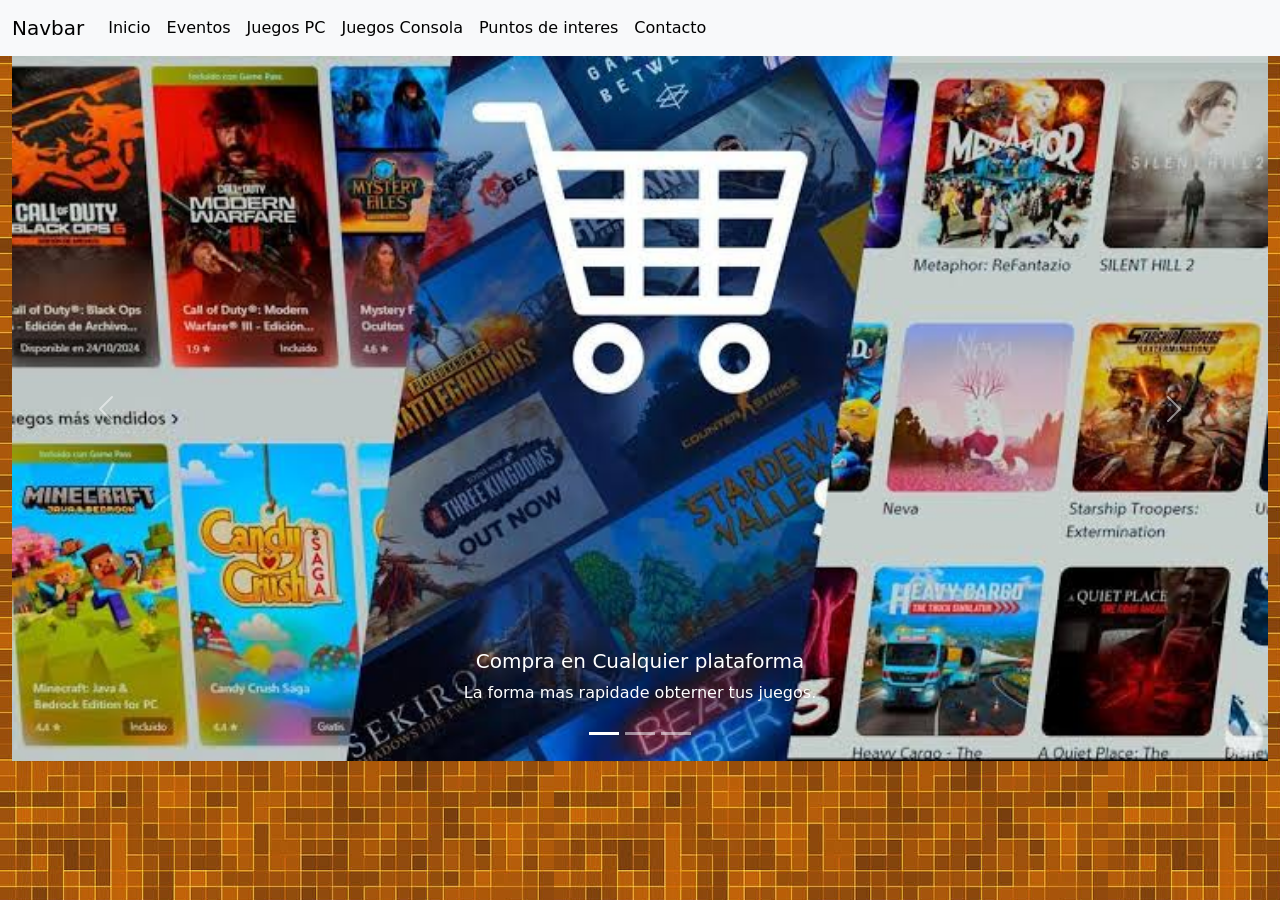
<file: index.html>
<!DOCTYPE html>
<html lang="en">
<head>
    <meta charset="UTF-8">
    <meta name="viewport" content="width=device-width, initial-scale=1.0">
    <title>Pagina de ejemplo</title>
    <link href="https://cdn.jsdelivr.net/npm/bootstrap@5.3.8/dist/css/bootstrap.min.css" rel="stylesheet" integrity="sha384-sRIl4kxILFvY47J16cr9ZwB07vP4J8+LH7qKQnuqkuIAvNWLzeN8tE5YBujZqJLB" crossorigin="anonymous">
    <script src="https://cdn.jsdelivr.net/npm/bootstrap@5.3.8/dist/js/bootstrap.bundle.min.js" integrity="sha384-FKyoEForCGlyvwx9Hj09JcYn3nv7wiPVlz7YYwJrWVcXK/BmnVDxM+D2scQbITxI" crossorigin="anonymous"></script>

</head>
<body class="bg-image" 
     style="background-image: url(img/back.jpg);
            height: 100vh">
    <nav class="navbar navbar-expand-lg bg-body-tertiary">
  <div class="container-fluid">
    <a class="navbar-brand" href="#">Navbar</a>
    <button class="navbar-toggler" type="button" data-bs-toggle="collapse" data-bs-target="#navbarSupportedContent" aria-controls="navbarSupportedContent" aria-expanded="false" aria-label="Toggle navigation">
      <span class="navbar-toggler-icon"></span>
    </button>
    <div class="collapse navbar-collapse" id="navbarSupportedContent">
      <ul class="navbar-nav me-auto mb-2 mb-lg-0">
        <li class="nav-item">
          <a class="nav-link active" aria-current="page" href="index.html">Inicio</a>
        </li>
        <li class="nav-item">
          <a class="nav-link active" aria-current="page" href="eventos.html">Eventos</a>
        </li>
        <li class="nav-item">
          <a class="nav-link active" aria-current="page" href="juegopc.html">Juegos PC</a>
        </li>
        <li class="nav-item">
          <a class="nav-link active" aria-current="page" href="juegoconsola.html">Juegos Consola</a>
        </li>
        <li class="nav-item">
          <a class="nav-link active" aria-current="page" href="lugares_de_encuentro.html">Puntos de interes</a>
        </li>
        <li class="nav-item">
          <a class="nav-link active" aria-current="page" href="contacto.html">Contacto</a>
        </li>
        
    </div>
  </div>
</nav>
<!-- <div class="bg-image" 
     style="background-image: url(img/back.jpg);
            height: 100vh;
            background-color:rgba(0, 0, 0, 0.5);">

</div>background-color:rgba(0, 0, 0, 0.5); -->
<div class="container-fluid">



<div id="carouselExampleCaptions" class="carousel slide">
  <div class="carousel-indicators">
    <button type="button" data-bs-target="#carouselExampleCaptions" data-bs-slide-to="0" class="active" aria-current="true" aria-label="Slide 1"></button>
    <button type="button" data-bs-target="#carouselExampleCaptions" data-bs-slide-to="1" aria-label="Slide 2"></button>
    <button type="button" data-bs-target="#carouselExampleCaptions" data-bs-slide-to="2" aria-label="Slide 3"></button>
  </div>
  <div class="carousel-inner">
    <div class="carousel-item active">
      <img src="img/carro.jpg" class="d-block w-100" alt="Carrito">
      <div class="carousel-caption d-none d-md-block">
        <h5>Compra en Cualquier plataforma</h5>
        <p>La forma mas rapidade obterner tus juegos.</p>
      </div>
    </div>
    <div class="carousel-item">
      <img src="img/estante.jpg" class="d-block w-100" alt="Estante">
      <div class="carousel-caption d-none d-md-block">
        <h5>La mas amplia coleccion</h5>
        <p>Si no tenemos el juego que buscar, lo vamos a buscar a otra tienda.</p>
      </div>
    </div>
    <div class="carousel-item">
      <img src="img/tarreo.webp" class="d-block w-100" alt="Tarreo">
      <div class="carousel-caption d-none d-md-block">
        <h5>Los tarreos aun viven!</h5>
        <p>Has que tus tarreos se logren en nuestros puntos de encuentro.</p>
      </div>
    </div>
  </div>
  <button class="carousel-control-prev" type="button" data-bs-target="#carouselExampleCaptions" data-bs-slide="prev">
    <span class="carousel-control-prev-icon" aria-hidden="true"></span>
    <span class="visually-hidden">Previous</span>
  </button>
  <button class="carousel-control-next" type="button" data-bs-target="#carouselExampleCaptions" data-bs-slide="next">
    <span class="carousel-control-next-icon" aria-hidden="true"></span>
    <span class="visually-hidden">Next</span>
  </button>
</div>


</div>
</body>
</html>
</file>
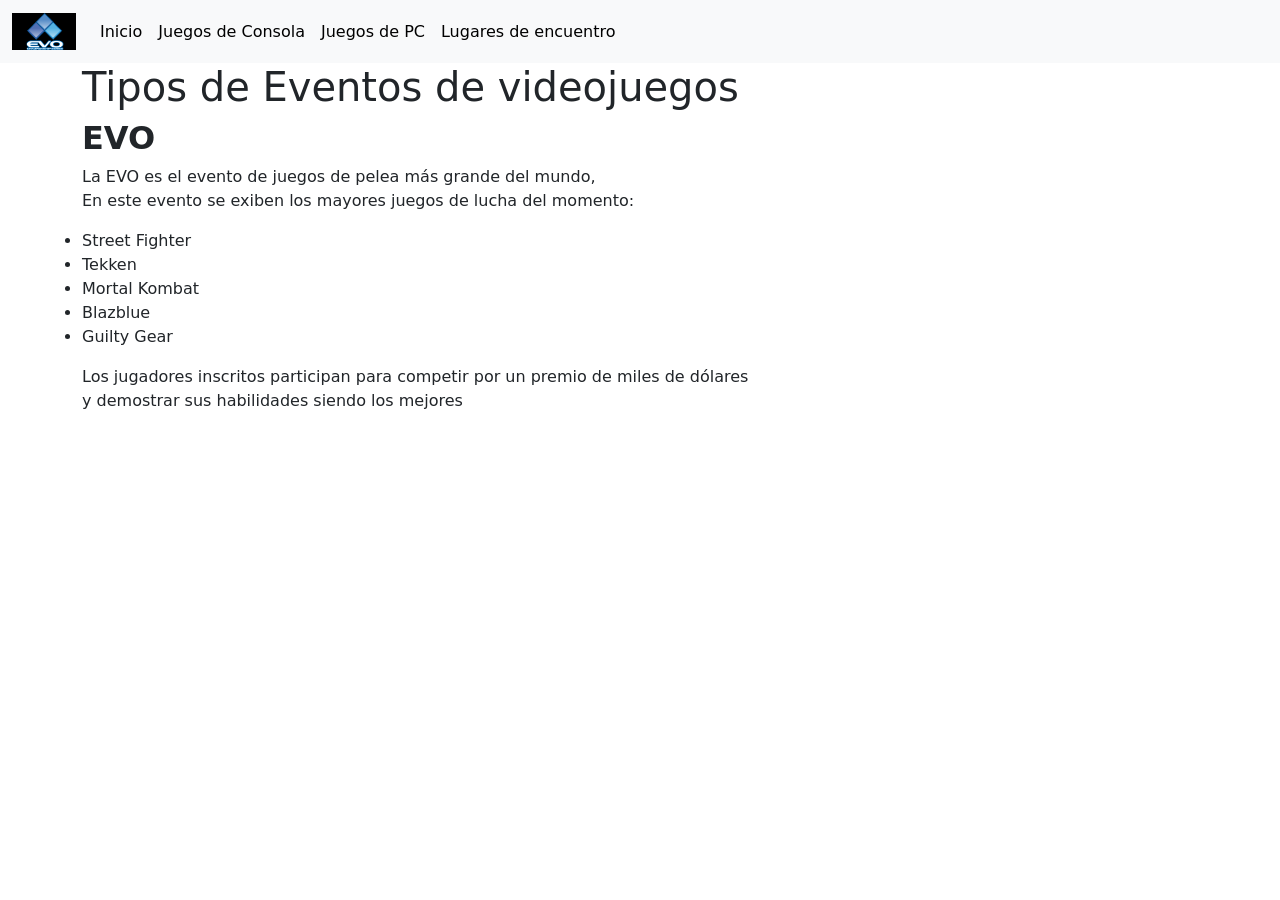
<file: eventos.html>
<!DOCTYPE html>
<html lang="en">
<head>
    <meta charset="UTF-8">
    <meta name="viewport" content="width=device-width, initial-scale=1.0">
    <title>Eventos</title>
    <link href="https://cdn.jsdelivr.net/npm/bootstrap@5.3.8/dist/css/bootstrap.min.css" rel="stylesheet" integrity="sha384-sRIl4kxILFvY47J16cr9ZwB07vP4J8+LH7qKQnuqkuIAvNWLzeN8tE5YBujZqJLB" crossorigin="anonymous">
    <script src="https://cdn.jsdelivr.net/npm/bootstrap@5.3.8/dist/js/bootstrap.bundle.min.js" integrity="sha384-FKyoEForCGlyvwx9Hj09JcYn3nv7wiPVlz7YYwJrWVcXK/BmnVDxM+D2scQbITxI" crossorigin="anonymous"></script>
<nav class="navbar navbar-expand-lg bg-body-tertiary">
  <div class="container-fluid">
    <a class="navbar-brand" href="#"><img src="img/evoLogo.png" alt="evoLogo" width="64"></a>
    <button class="navbar-toggler" type="button" data-bs-toggle="collapse" data-bs-target="#navbarSupportedContent" aria-controls="navbarSupportedContent" aria-expanded="false" aria-label="Toggle navigation">
      <span class="navbar-toggler-icon"></span>
    </button>
    <div class="collapse navbar-collapse" id="navbarSupportedContent">
    <ul class="navbar-nav me-auto mb-2 mb-lg-0">
        <li class="nav-item">
          <a class="nav-link active" aria-current="page" href="index.html">Inicio</a>
        </li>
        <li class="nav-item">
          <a class="nav-link active" aria-current="page" href="juegoconsola.html">Juegos de Consola</a>
        </li>
        <li class="nav-item">
          <a class="nav-link active" aria-current="page" href="juegopc.html">Juegos de PC</a>
        </li>
        <li class="nav-item">
          <a class="nav-link active" aria-current="page" href="lugares_de_encuentro.html">Lugares de encuentro</a>
        </li>
    </ul>
    </div>
</nav>
</head>
<body>
    <h1 class="container">Tipos de Eventos de videojuegos</h1>
    <h2 class="container"><Strong>EVO</Strong></h2>
    <p class="container">La EVO es el evento de juegos de pelea más grande del mundo,<br>
    En este evento se exiben los mayores juegos de lucha del momento: </p>
    <ul class="container">
        <li>Street Fighter</li>
        <li>Tekken</li>
        <li>Mortal Kombat</li>
        <li>Blazblue</li>
        <li>Guilty Gear</li>
    </ul>
    <p class="container">Los jugadores inscritos participan para competir por un premio de miles de dólares<br>
    y demostrar sus habilidades siendo los mejores</p>
</body>
</html>
</file>
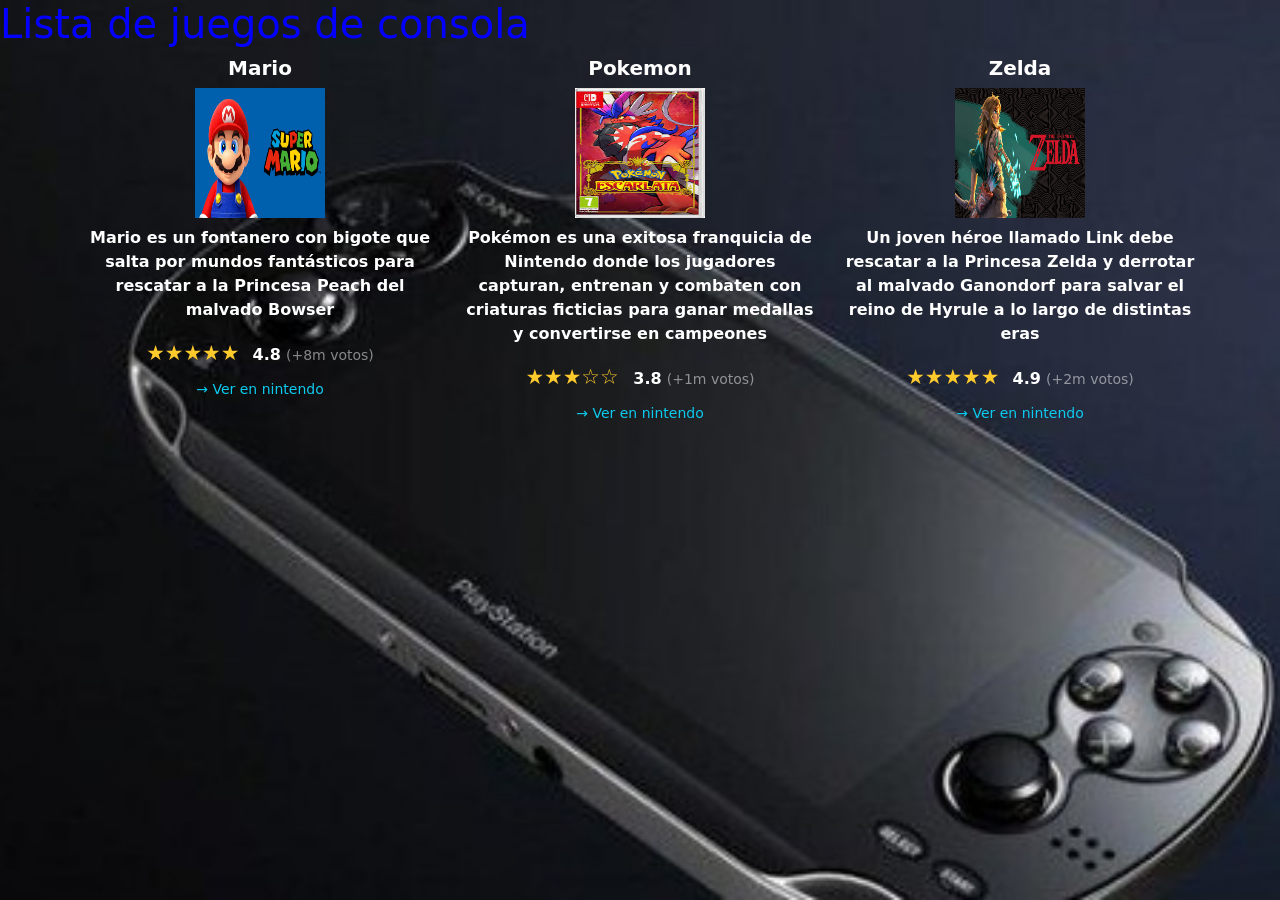
<file: juegoconsola.html>
<!DOCTYPE html>
<html lang="en">
<head>
    <meta charset="UTF-8">
    <meta name="viewport" content="width=device-width, initial-scale=1.0">
    <title>Juegos consolas</title>
    <link href="https://cdn.jsdelivr.net/npm/bootstrap@5.3.8/dist/css/bootstrap.min.css" rel="stylesheet" integrity="sha384-sRIl4kxILFvY47J16cr9ZwB07vP4J8+LH7qKQnuqkuIAvNWLzeN8tE5YBujZqJLB" crossorigin="anonymous">
    <script src="https://cdn.jsdelivr.net/npm/bootstrap@5.3.8/dist/js/bootstrap.bundle.min.js" integrity="sha384-FKyoEForCGlyvwx9Hj09JcYn3nv7wiPVlz7YYwJrWVcXK/BmnVDxM+D2scQbITxI" crossorigin="anonymous"></script>
        <style>

      body {
        background-image: url('paraconsola.jpg'); 
        background-size: cover;
        background-position: center;
        background-attachment: fixed;
      }
      .bloque-juego {
        background-color: rgba(255, 255, 255, 0.95); 
        padding: 20px;
        border-radius: 10px; 
        box-shadow: 0 4px 8px rgba(0,0,0,0.1); 
      }
        </style>

</head>

<body>
    <h1 style="color:rgb(4, 0, 255);">Lista de juegos de consola </h1>

<div class="container text-center">
  <div class="row">
    <div class="col">
      <h5 class="text-white fw-bold">Mario</h5>
         <img src="mario.jpg"alt="mario" width="130" height="130" class="d-block mx-auto mb-2" >
      <p class="text-white fw-bold" > Mario es un fontanero con bigote que salta por mundos fantásticos para rescatar a la Princesa Peach del malvado Bowser </p> 
            <div class="mt-2">
        <span style="color: #ffca2c; font-size: 1.3rem;">★★★★★</span>
        <span class="text-white ms-2 fw-bold">4.8</span>
        <span class="text-white-50 small">(+8m votos)</span>
      </div>
  <div class="mt-2">
    <a href="https://www.nintendo.com/es-pe/whatsnew/pokemon-scarlet-y-pokemon-violet-por-fin-estan-disponibles/" target="_blank" class="text-info text-decoration-none small">→ Ver en nintendo</a>
  </div>

    </div>

    <div class="col">
      <h5 class="text-white fw-bold">Pokemon</h5>
        <img src="pokemon.jpg"alt="pokemon" width="130" height="130" class="d-block mx-auto mb-2" >
            <p class="text-white fw-bold"> Pokémon es una exitosa franquicia de Nintendo donde los jugadores capturan, entrenan y combaten con criaturas ficticias para ganar medallas y convertirse en campeones</p> 
      <div class="mt-2">
        <span style="color: #ffca2c; font-size: 1.3rem;">★★★☆☆ </span>
        <span class="text-white ms-2 fw-bold">3.8</span>
        <span class="text-white-50 small">(+1m votos)</span>
      </div>
  <div class="mt-2">
    <a href="https://www.nintendo.com/es-pe/mobile-apps/#super-mario-run" target="_blank" class="text-info text-decoration-none small">→ Ver en nintendo</a>
  </div>

    </div>

    <div class="col">
      <h5 class="text-white fw-bold">Zelda</h5>
    <img src="zelda.jpg"alt="zelda" width="130" height="130" class="d-block mx-auto mb-2" >
    <p class="text-white fw-bold"> Un joven héroe llamado Link debe rescatar a la Princesa Zelda y derrotar al malvado Ganondorf para salvar el reino de Hyrule a lo largo de distintas eras </p> 
      <div class="mt-2">
        <span style="color: #ffca2c; font-size: 1.3rem;">★★★★★</span>
        <span class="text-white ms-2 fw-bold">4.9</span>
        <span class="text-white-50 small">(+2m votos)</span>
      </div>
  <div class="mt-2">
    <a href="https://www.nintendo.com/es-pe/store/products/the-legend-of-zelda-breath-of-the-wild-nintendo-switch-2-edition-upgrade-pack-switch-2/" target="_blank" class="text-info text-decoration-none small">→ Ver en nintendo</a>
  </div>

    </div>
  </div>
</div>   
</body>
</html>
</file>
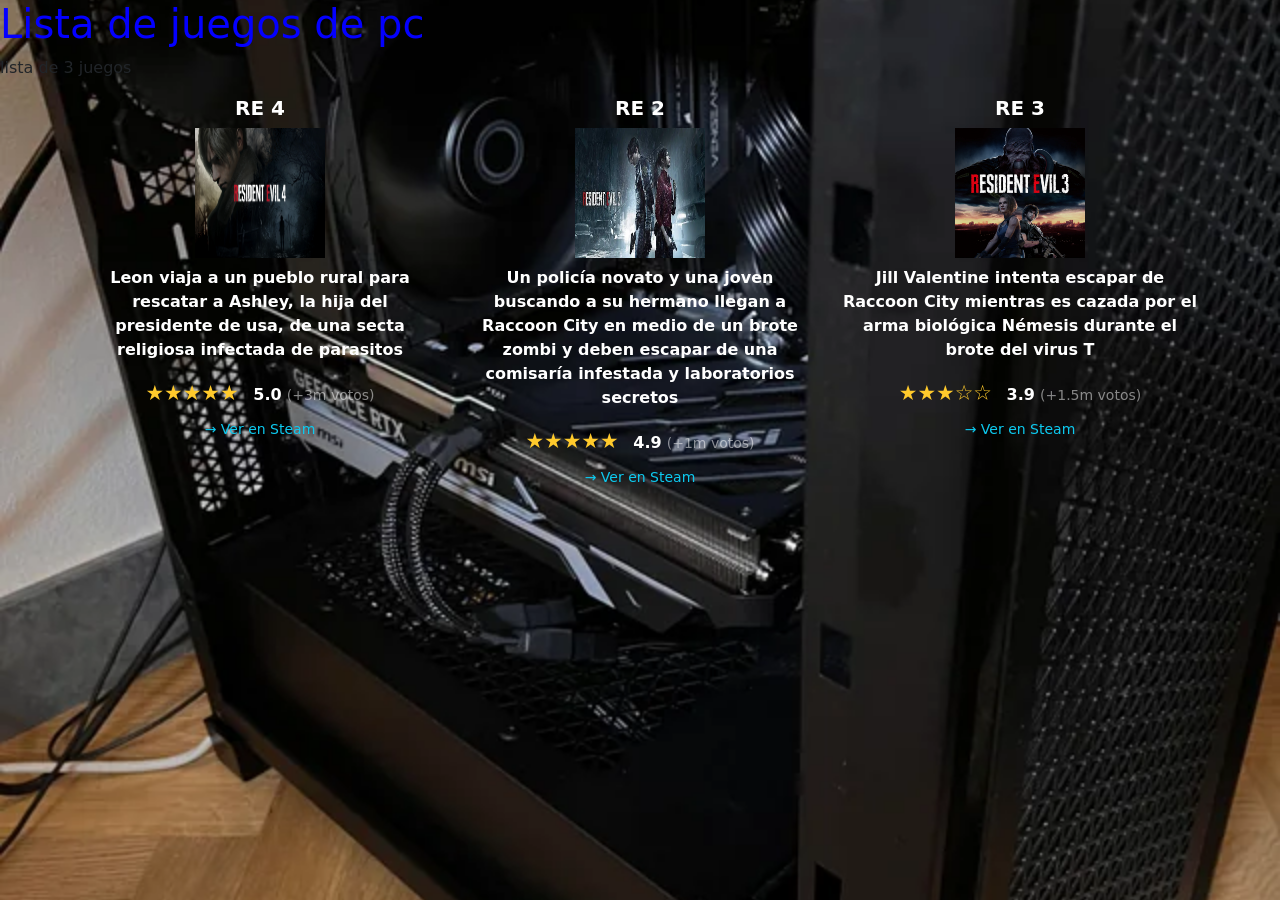
<file: juegopc.html>
<!DOCTYPE html>
<html lang="en">
<head>
    <meta charset="UTF-8">
    <meta name="viewport" content="width=device-width, initial-scale=1.0">
    <title>juegos de pc </title>
    <link href="https://cdn.jsdelivr.net/npm/bootstrap@5.3.8/dist/css/bootstrap.min.css" rel="stylesheet" integrity="sha384-sRIl4kxILFvY47J16cr9ZwB07vP4J8+LH7qKQnuqkuIAvNWLzeN8tE5YBujZqJLB" crossorigin="anonymous">
    <script src="https://cdn.jsdelivr.net/npm/bootstrap@5.3.8/dist/js/bootstrap.bundle.min.js" integrity="sha384-FKyoEForCGlyvwx9Hj09JcYn3nv7wiPVlz7YYwJrWVcXK/BmnVDxM+D2scQbITxI" crossorigin="anonymous"></script>

        <style>
      body {
        background-image: url('pc.jpg'); 
        background-size: cover;
        background-position: center;
        background-attachment: fixed;
      }
      .bloque-juego {
        background-color: rgba(255, 255, 255, 0.95); 
        padding: 20px;
        border-radius: 10px; 
        box-shadow: 0 4px 8px rgba(0,0,0,0.1); 
      }
    </style>
</head>
    <style>
        body {
            background-image: url('pc.jpg'); 
            background-size: cover;
            background-position: center;
            background-attachment: fixed;
        }
    </style>

    <h1 style="color:rgb(4, 0, 255);">Lista de juegos de pc</h1>
<p>     
lista de 3 juegos
</p>

<body>
<div class="container text-center">
  <div class="row">
    <div class="col">
      <h5 class="text-white fw-bold">RE 4</h5>
     <img src="re4.webp" alt="Resident Evil 4" width="130" height="130" class="d-block mx-auto mb-2">
<p class="text-white fw-bold"> Leon viaja a un pueblo rural para rescatar a Ashley, la hija del presidente de usa, de una secta religiosa infectada de parasitos</p>
      <div class="mt-2">
        <span style="color: #ffca2c; font-size: 1.3rem;">★★★★★ </span>
        <span class="text-white ms-2 fw-bold">5.0</span>
        <span class="text-white-50 small">(+3m votos)</span>
      </div>
  <div class="mt-2">
    <a href="https://store.steampowered.com/app/2050650/Resident_Evil_4/" target="_blank" class="text-info text-decoration-none small">→ Ver en Steam</a>
  </div>
    </div>
    
    <div class="col">
      <h5 class="text-white fw-bold">RE 2</h5>
      <img src="re2.webp" alt="Resident Evil 2" width="130" height="130" class="d-block mx-auto mb-2">   
      <p class="text-white fw-bold"> Un policía novato y una joven buscando a su hermano llegan a Raccoon City en medio de un brote zombi y deben escapar de una comisaría infestada y laboratorios secretos</p>
      <div class="mt-2">
        <span style="color: #ffca2c; font-size: 1.3rem;">★★★★★ </span>
        <span class="text-white ms-2 fw-bold">4.9</span>
        <span class="text-white-50 small">(+1m votos)</span>
      </div>
  <div class="mt-2">
    <a href="https://store.steampowered.com/app/883710/Resident_Evil_2/" target="_blank" class="text-info text-decoration-none small">→ Ver en Steam</a>
  </div>

    </div>

    <div class="col">
      <h5 class="text-white fw-bold">RE 3</h5>
     <img src="re3.webp" alt="Resident Evil 3" width="130" height="130" class="d-block mx-auto mb-2">  
     <p class="text-white fw-bold" > Jill Valentine intenta escapar de Raccoon City mientras es cazada por el arma biológica Némesis durante el brote del virus T</p>
      <div class="mt-2">
        <span style="color: #ffca2c; font-size: 1.3rem;">★★★☆☆ </span>
        <span class="text-white ms-2 fw-bold">3.9</span>
        <span class="text-white-50 small">(+1.5m votos)</span>
      </div>     
  <div class="mt-2">
    <a href="https://store.steampowered.com/app/952060/Resident_Evil_3/" target="_blank" class="text-info text-decoration-none small">→ Ver en Steam</a>
  </div>

    </div>
  </div>
</div>    
</body>
</html>
</file>
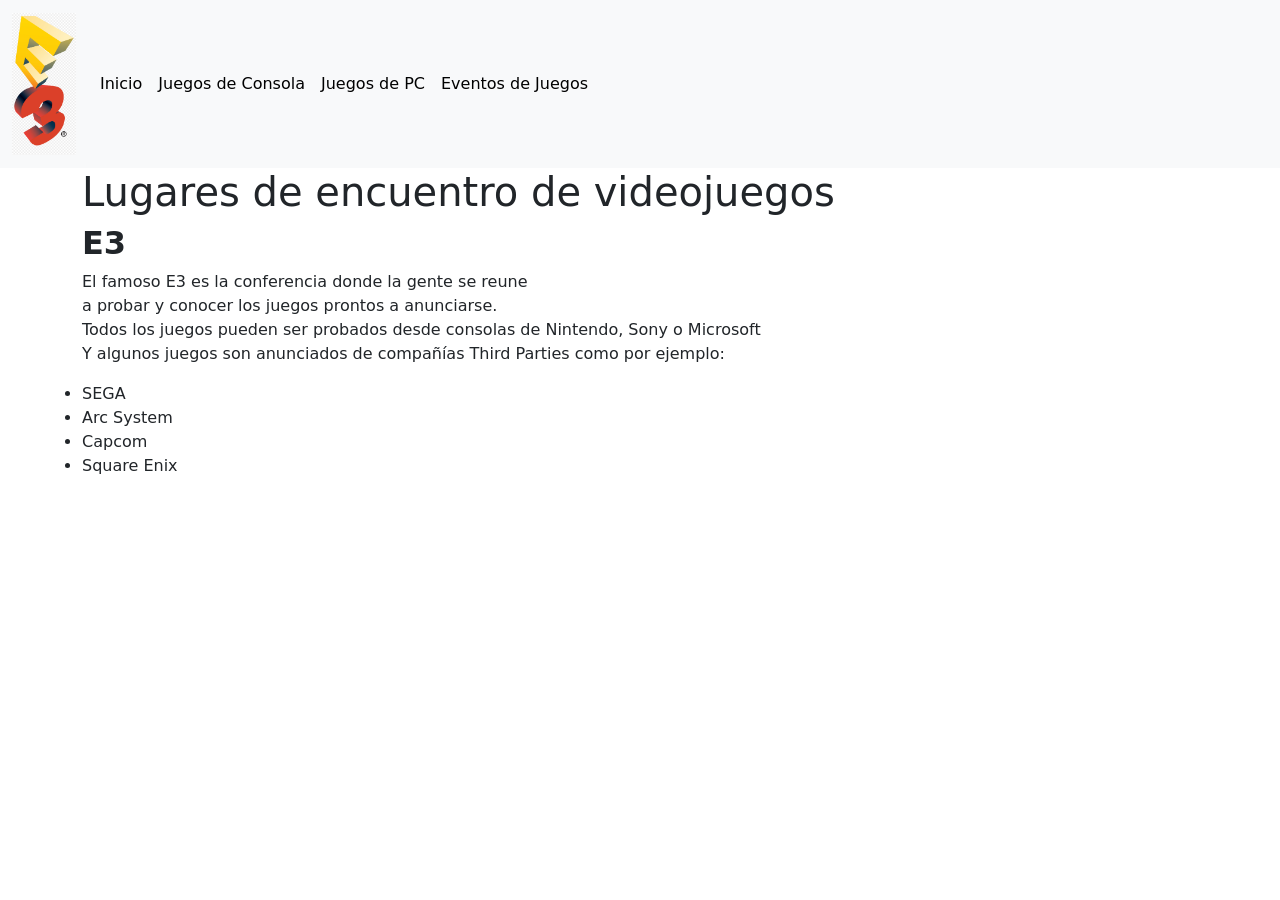
<file: lugares_de_encuentro.html>
<!DOCTYPE html>
<html lang="en">
<head>
    <meta charset="UTF-8">
    <meta name="viewport" content="width=device-width, initial-scale=1.0">
    <title>Lugares de encuentro
    </title>
      <link href="https://cdn.jsdelivr.net/npm/bootstrap@5.3.8/dist/css/bootstrap.min.css" rel="stylesheet" integrity="sha384-sRIl4kxILFvY47J16cr9ZwB07vP4J8+LH7qKQnuqkuIAvNWLzeN8tE5YBujZqJLB" crossorigin="anonymous">
    <script src="https://cdn.jsdelivr.net/npm/bootstrap@5.3.8/dist/js/bootstrap.bundle.min.js" integrity="sha384-FKyoEForCGlyvwx9Hj09JcYn3nv7wiPVlz7YYwJrWVcXK/BmnVDxM+D2scQbITxI" crossorigin="anonymous"></script>
<nav class="navbar navbar-expand-lg bg-body-tertiary">
  <div class="container-fluid">
    <a class="navbar-brand" href="#"><img src="img/e3Logo.png" alt="evoLogo" width="64"></a>
    <button class="navbar-toggler" type="button" data-bs-toggle="collapse" data-bs-target="#navbarSupportedContent" aria-controls="navbarSupportedContent" aria-expanded="false" aria-label="Toggle navigation">
      <span class="navbar-toggler-icon"></span>
    </button>
    <div class="collapse navbar-collapse" id="navbarSupportedContent">
    <ul class="navbar-nav me-auto mb-2 mb-lg-0">
        <li class="nav-item">
          <a class="nav-link active" aria-current="page" href="index.html">Inicio</a>
        </li>
        <li class="nav-item">
          <a class="nav-link active" aria-current="page" href="juegoconsola.html">Juegos de Consola</a>
        </li>
        <li class="nav-item">
          <a class="nav-link active" aria-current="page" href="juegopc.html">Juegos de PC</a>
        </li>
        <li class="nav-item">
          <a class="nav-link active" aria-current="page" href="eventos.html">Eventos de Juegos</a>
        </li>
    </ul>
    </div>
</nav>
</head>
<body>
    <h1 class="container">Lugares de encuentro de videojuegos</h1>
    <h2 class="container"><strong>E3</strong></h2>
    <p class="container">El famoso E3 es la conferencia donde la gente se reune<br>
    a probar y conocer los juegos prontos a anunciarse.<br>
    Todos los juegos pueden ser probados desde consolas de Nintendo, Sony o Microsoft<br>
    Y algunos juegos son anunciados de compañías Third Parties como por ejemplo:</p>
    <ul class="container">
        <li>SEGA</li>
        <li>Arc System</li>
        <li>Capcom</li>
        <li>Square Enix</li>
    </ul>
</body>
</html>
</file>
